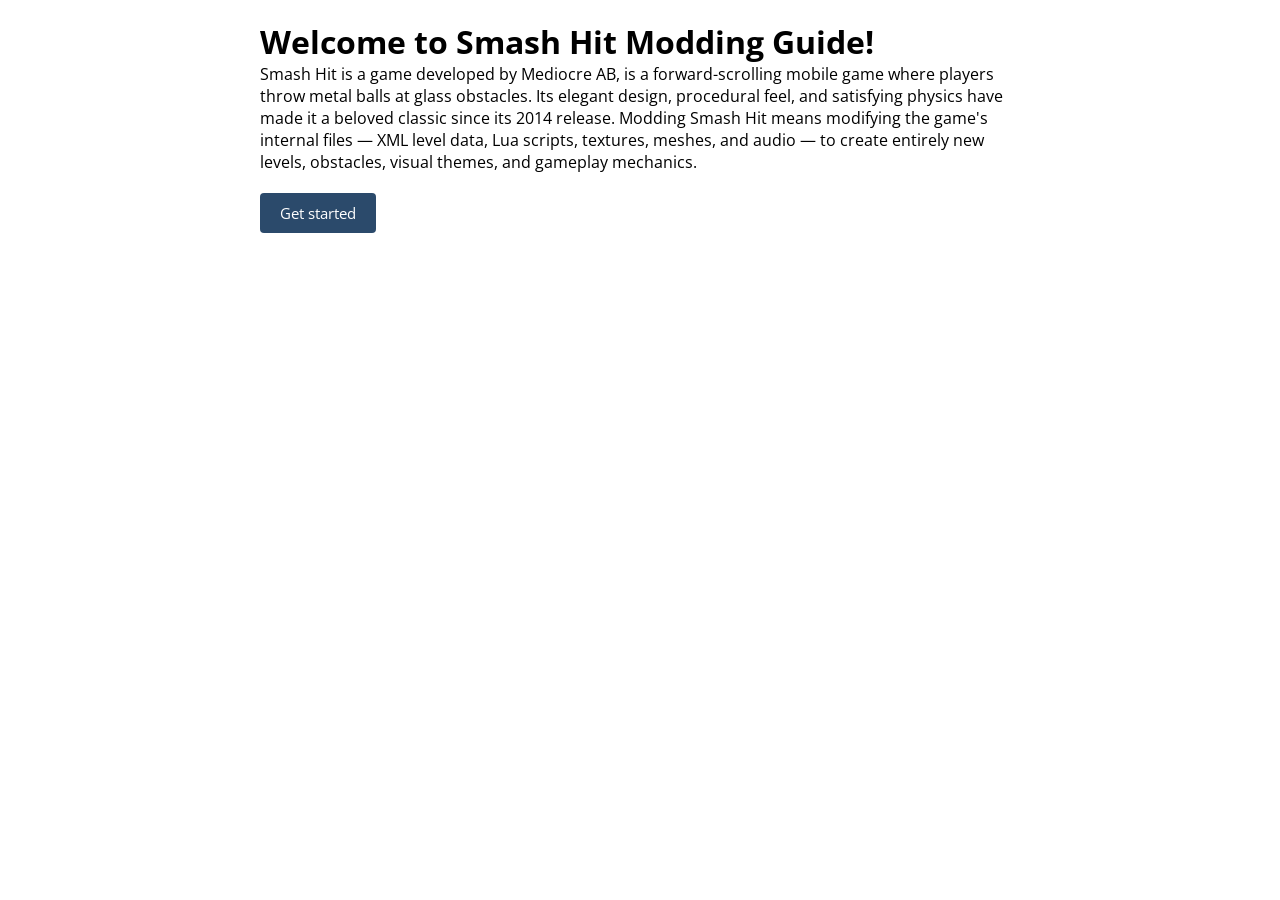
<file: src/html/index.html>
<!DOCTYPE html>
<html lang="en">
<head>
  <meta charset="UTF-8">
  <meta name="viewport" content="width=device-width, initial-scale=1.0">
  <title>Smash Hit Modding Guide</title>
  <link href="../styles/style.css" rel="stylesheet">
</head>
<body>
  <div class="container">
    <h1>Welcome to Smash Hit Modding Guide!</h1>
    <p>Smash Hit is a game developed by Mediocre AB, is a forward-scrolling mobile game where players throw metal balls at glass obstacles. Its elegant design, procedural feel, and satisfying physics have made it a beloved classic since its 2014 release. Modding Smash Hit means modifying the game's internal files — XML level data, Lua scripts, textures, meshes, and audio — to create entirely new levels, obstacles, visual themes, and gameplay mechanics.</p>
    <a href="getstarted.html" target="_blank"><button class="btn" style="margin-top: 20px;">Get started</button></a>
  </div>
</body>
</html>
</file>
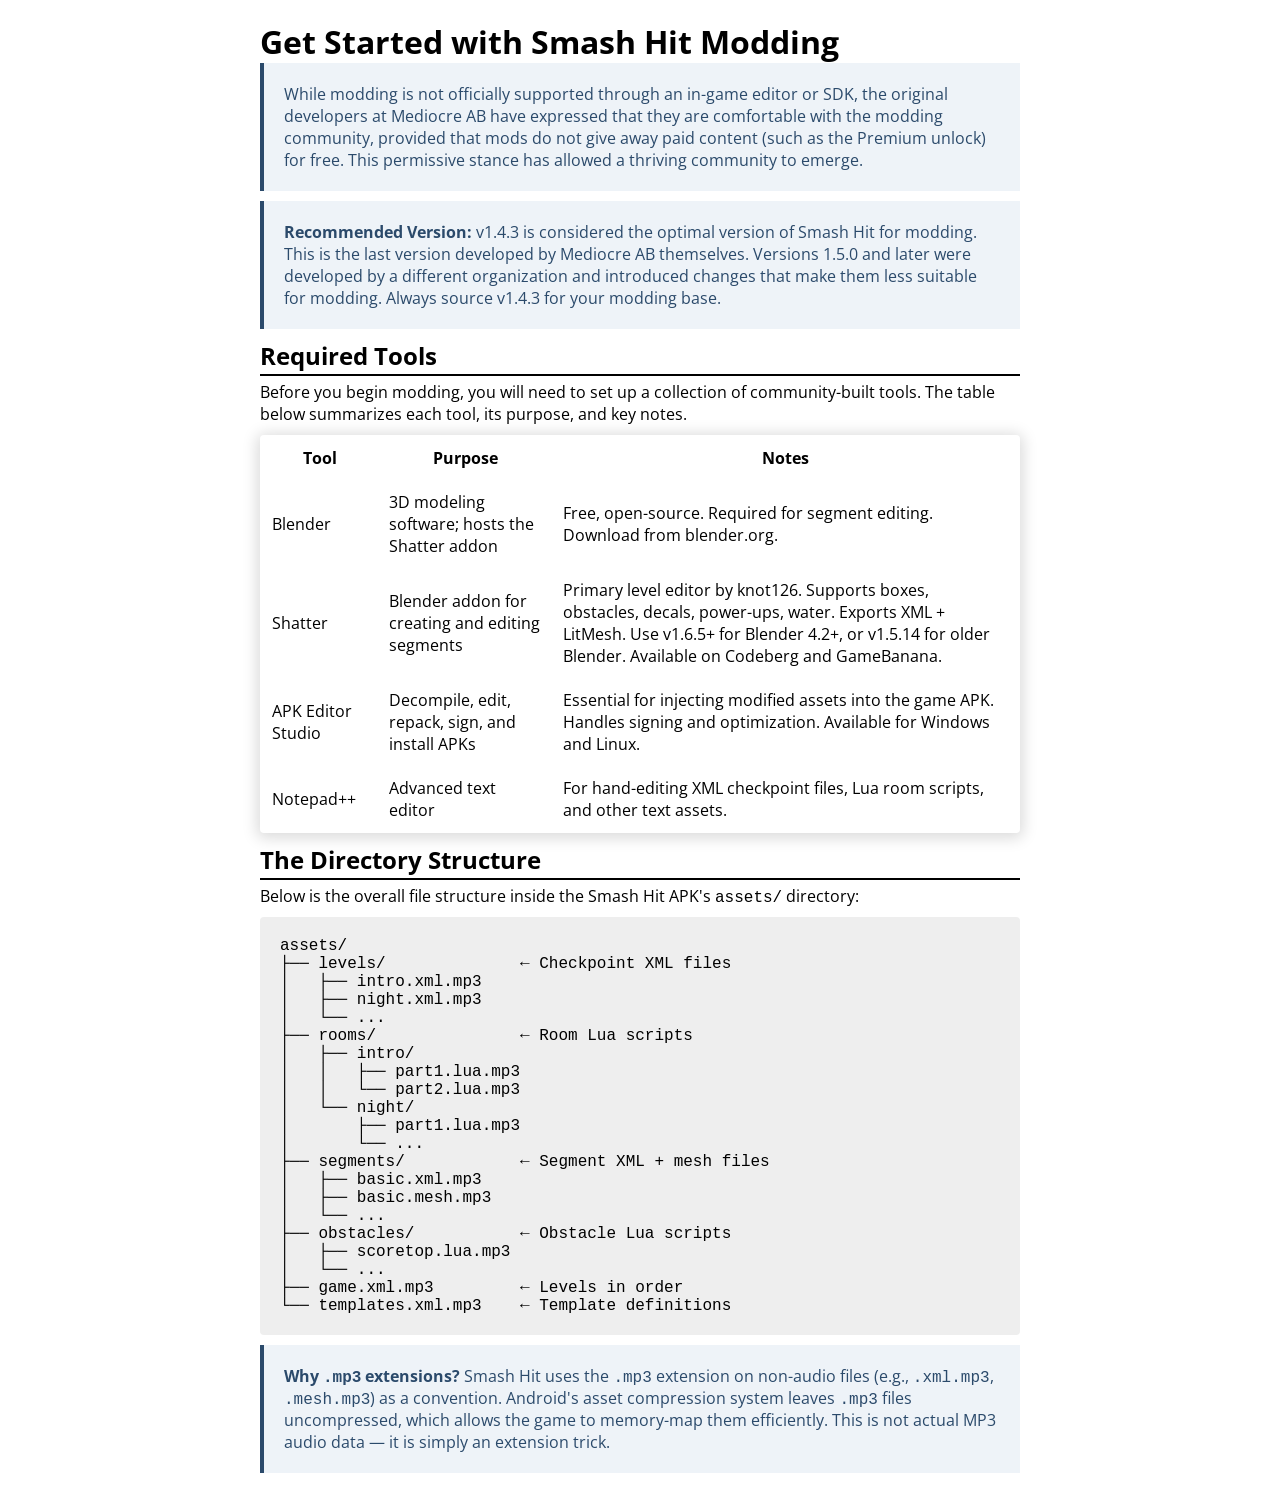
<file: src/html/getstarted.html>
<!DOCTYPE html>
<html lang="en">
<head>
  <meta charset="UTF-8">
  <meta name="viewport" content="width=device-width, initial-scale=1.0">
  <title>Get Started with Smash Hit Modding</title>
  <link href="../styles/style.css" rel="stylesheet">
</head>
<body>
  <div class="container">
    <h1>Get Started with Smash Hit Modding</h1>
    <div class="alert">While modding is not officially supported through an in-game editor or SDK, the original developers at Mediocre AB have expressed that they are comfortable with the modding community, provided that mods do not give away paid content (such as the Premium unlock) for free. This permissive stance has allowed a thriving community to emerge.</div>
    <div class="alert">
      <strong>Recommended Version:</strong> v1.4.3 is considered the optimal version of Smash Hit for modding. This is the last version developed by Mediocre AB themselves. Versions 1.5.0 and later were developed by a different organization and introduced changes that make them less suitable for modding. Always source v1.4.3 for your modding base.
    </div>
    <h2>Required Tools</h2>
    <p>Before you begin modding, you will need to set up a collection of community-built tools. The table below summarizes each tool, its purpose, and key notes.</p>
    <table>
      <tr>
        <th>Tool</th>
        <th>Purpose</th>
        <th>Notes</th>
      </tr>
      <tr>
        <td>Blender</td>
        <td>3D modeling software; hosts the Shatter addon</td>
        <td>Free, open-source. Required for segment editing. Download from blender.org.</td>
      </tr>
      <tr>
        <td>Shatter</td>
        <td>Blender addon for creating and editing segments</td>
        <td>Primary level editor by knot126. Supports boxes, obstacles, decals, power-ups, water. Exports XML + LitMesh. Use v1.6.5+ for Blender 4.2+, or v1.5.14 for older Blender. Available on Codeberg and GameBanana.</td>
      </tr>
      <tr>
        <td>APK Editor Studio</td>
        <td>Decompile, edit, repack, sign, and install APKs</td>
        <td>Essential for injecting modified assets into the game APK. Handles signing and optimization. Available for Windows and Linux.</td>
      </tr>
      <tr>
        <td>Notepad++</td>
        <td>Advanced text editor</td>
        <td>For hand-editing XML checkpoint files, Lua room scripts, and other text assets.</td>
      </tr>
    </table>
    <h2>The Directory Structure</h2>
    <p>Below is the overall file structure inside the Smash Hit APK's <code>assets/</code> directory:</p>
<pre>assets/
├── levels/              ← Checkpoint XML files
│   ├── intro.xml.mp3
│   ├── night.xml.mp3
│   └── ...
├── rooms/               ← Room Lua scripts
│   ├── intro/
│   │   ├── part1.lua.mp3
│   │   └── part2.lua.mp3
│   └── night/
│       ├── part1.lua.mp3
│       └── ...
├── segments/            ← Segment XML + mesh files
│   ├── basic.xml.mp3
│   ├── basic.mesh.mp3
│   └── ...
├── obstacles/           ← Obstacle Lua scripts
│   ├── scoretop.lua.mp3
│   └── ...
├── game.xml.mp3         ← Levels in order
└── templates.xml.mp3    ← Template definitions</pre>
    <div class="alert">
      <strong>Why <code>.mp3</code> extensions?</strong> Smash Hit uses the <code>.mp3</code> extension on non-audio files (e.g., <code>.xml.mp3</code>, <code>.mesh.mp3</code>) as a convention. Android's asset compression system leaves <code>.mp3</code> files uncompressed, which allows the game to memory-map them efficiently. This is not actual MP3 audio data — it is simply an extension trick.
    </div>
  </div>
</body>
</html>
</file>
<file: src/styles/style.css>
@import url('https://fonts.googleapis.com/css2?family=Open+Sans:ital,wght@0,300..800;1,300..800&display=swap');
* {
  font-family: "Open Sans", sans-serif;
  margin: 0;
  padding: 0;
  box-sizing: border-box;
}
.container {
  max-width: 800px;
  margin-inline: auto;
  padding-block: 10px;
  padding: 20px;
}
.alert {
  background: #eef3f8;
  color: #2b4a6b;
  padding: 20px;
  border-left: 4px solid #2b4a6b;
  margin-bottom: 10px;
}
table {
  box-shadow: 0 2px 15px 3px rgba(0,0,0,0.15);
  border-radius: 4px;
  margin-block: 10px;
}
table th, td {
  padding: 10px;
}
h2 {
  border-bottom: 2px solid;
  padding-bottom: 2px;
  margin-bottom: 5px;
}
code, pre {
  font-family: 'Courier New', Courier, monospace;
}
pre {
  padding: 20px;
  background: #eee;
  margin-block: 10px;
  border-radius: 4px;
}
.btn {
  appearance: none;
  background: #2b4a6b;
  padding: 10px 20px;
  color: white;
  border-radius: 4px;
  font-size: 15px;
  border: none;
  cursor: pointer;
  transition: 0.15s background ease;
  &:hover {
    background: #223b56;
  }
}
</file>
